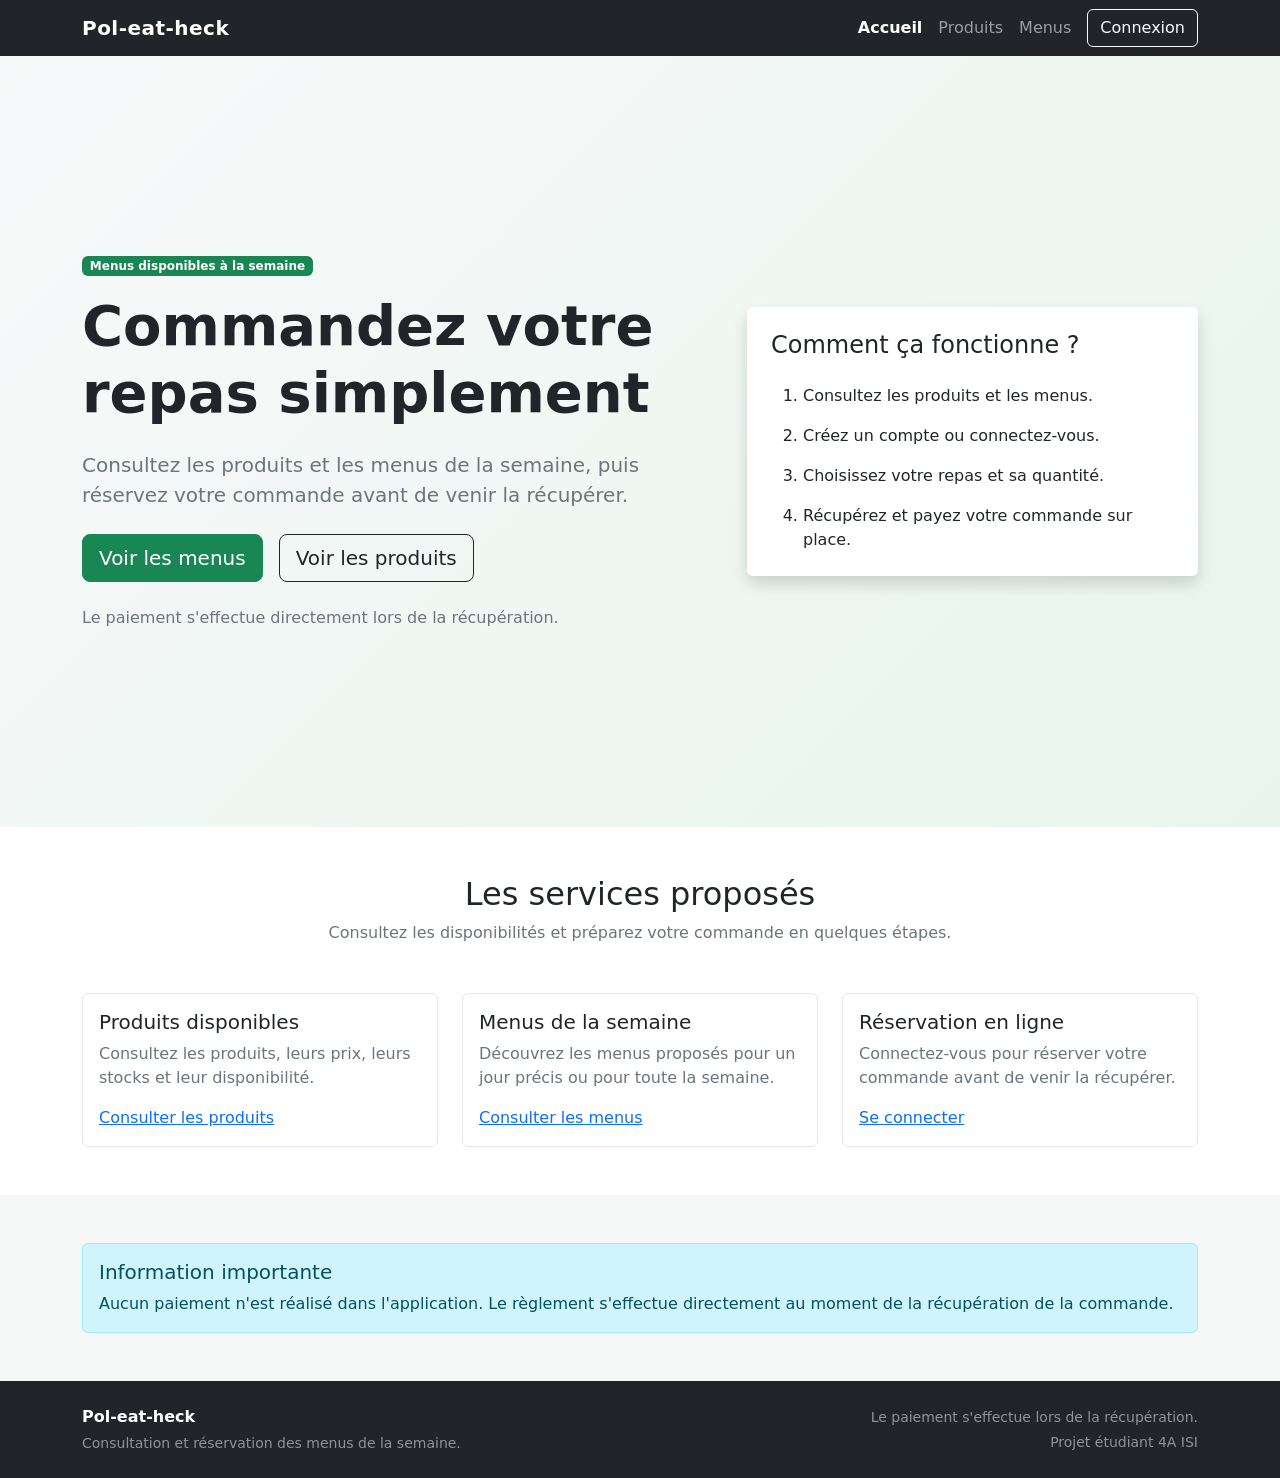
<file: index.html>
<!DOCTYPE html>
<html lang="fr">

<head>
    <meta charset="UTF-8">

    <meta name="viewport" content="width=device-width, initial-scale=1">

    <meta name="description"
        content="Pol-eat-heck permet de consulter les menus de la semaine et de réserver une commande.">

    <title>Accueil | Pol-eat-heck</title>

    <!-- Bootstrap CSS -->
    <link href="https://cdn.jsdelivr.net/npm/bootstrap@5.3.3/dist/css/bootstrap.min.css" rel="stylesheet">

    <!-- Styles du projet -->
    <link rel="stylesheet" href="assets/css/style.css">
</head>

<body class="d-flex flex-column min-vh-100" data-base-path="">
    <!-- Le header partagé sera chargé ici -->
    <div id="site-header"></div>

    <main class="flex-grow-1">
        <section class="hero-section">
            <div class="container py-5">
                <div class="row align-items-center min-vh-75">
                    <div class="col-12 col-lg-7">
                        <span class="badge text-bg-success mb-3">
                            Menus disponibles à la semaine
                        </span>

                        <h1 class="display-4 fw-bold">
                            Commandez votre repas simplement
                        </h1>

                        <p class="lead text-secondary my-4">
                            Consultez les produits et les menus de la semaine,
                            puis réservez votre commande avant de venir la récupérer.
                        </p>

                        <div class="d-flex flex-wrap gap-3">
                            <a class="btn btn-success btn-lg" href="#" data-route="menus">
                                Voir les menus
                            </a>

                            <a class="btn btn-outline-dark btn-lg" href="#" data-route="products">
                                Voir les produits
                            </a>
                        </div>

                        <p class="mt-4 mb-0 text-secondary">
                            Le paiement s'effectue directement lors de la récupération.
                        </p>
                    </div>

                    <div class="col-12 col-lg-5 mt-5 mt-lg-0">
                        <div class="card border-0 shadow">
                            <div class="card-body p-4">
                                <h2 class="h4">
                                    Comment ça fonctionne ?
                                </h2>

                                <ol class="mt-4 mb-0">
                                    <li class="mb-3">
                                        Consultez les produits et les menus.
                                    </li>

                                    <li class="mb-3">
                                        Créez un compte ou connectez-vous.
                                    </li>

                                    <li class="mb-3">
                                        Choisissez votre repas et sa quantité.
                                    </li>

                                    <li>
                                        Récupérez et payez votre commande sur place.
                                    </li>
                                </ol>
                            </div>
                        </div>
                    </div>
                </div>
            </div>
        </section>

        <section class="bg-white py-5" aria-labelledby="services-title">
            <div class="container">
                <div class="text-center mb-5">
                    <h2 id="services-title">
                        Les services proposés
                    </h2>

                    <p class="text-secondary">
                        Consultez les disponibilités et préparez votre
                        commande en quelques étapes.
                    </p>
                </div>

                <div class="row g-4">
                    <div class="col-12 col-md-4">
                        <article class="card service-card h-100">
                            <div class="card-body">
                                <h3 class="h5">
                                    Produits disponibles
                                </h3>

                                <p class="card-text text-secondary">
                                    Consultez les produits, leurs prix, leurs
                                    stocks et leur disponibilité.
                                </p>

                                <a class="stretched-link" href="#" data-route="products">
                                    Consulter les produits
                                </a>
                            </div>
                        </article>
                    </div>

                    <div class="col-12 col-md-4">
                        <article class="card service-card h-100">
                            <div class="card-body">
                                <h3 class="h5">
                                    Menus de la semaine
                                </h3>

                                <p class="card-text text-secondary">
                                    Découvrez les menus proposés pour un jour
                                    précis ou pour toute la semaine.
                                </p>

                                <a class="stretched-link" href="#" data-route="menus">
                                    Consulter les menus
                                </a>
                            </div>
                        </article>
                    </div>

                    <div class="col-12 col-md-4">
                        <article class="card service-card h-100">
                            <div class="card-body">
                                <h3 class="h5">
                                    Réservation en ligne
                                </h3>

                                <p class="card-text text-secondary">
                                    Connectez-vous pour réserver votre commande
                                    avant de venir la récupérer.
                                </p>

                                <a class="stretched-link" href="#" data-route="login">
                                    Se connecter
                                </a>
                            </div>
                        </article>
                    </div>
                </div>
            </div>
        </section>

        <section class="py-5" aria-labelledby="important-title">
            <div class="container">
                <div class="alert alert-info mb-0" role="status">
                    <h2 id="important-title" class="h5">
                        Information importante
                    </h2>

                    <p class="mb-0">
                        Aucun paiement n'est réalisé dans l'application.
                        Le règlement s'effectue directement au moment de
                        la récupération de la commande.
                    </p>
                </div>
            </div>
        </section>
    </main>

    <!-- Le footer partagé sera chargé ici -->
    <div id="site-footer"></div>

    <!-- Bootstrap doit être chargé avant components.js -->
    <script src="https://cdn.jsdelivr.net/npm/bootstrap@5.3.3/dist/js/bootstrap.bundle.min.js"></script>

    <!-- Chargement du header, du footer et des routes -->
    <script src="assets/js/components.js"></script>

    <!-- Comportements propres à la page d'accueil -->
    <script src="assets/js/main.js"></script>
</body>

</html>
</file>
<file: assets/css/style.css>
:root {
    --pol-primary: #198754;
    --pol-dark: #212529;
    --pol-light: #f5f7f6;
    --pol-border: #e4e7e5;
}

html {
    scroll-behavior: smooth;
}

body {
    min-height: 100vh;
    background-color: var(--pol-light);
}

.hero-section {
    background:
        linear-gradient(135deg,
            #f8f9fa 0%,
            #e8f5ed 100%);
}

.min-vh-75 {
    min-height: 75vh;
}

.navbar-brand {
    letter-spacing: 0.03rem;
}

.navbar .nav-link.active {
    color: #ffffff;
    font-weight: 600;
}

.service-card,
.product-card {
    border: 1px solid var(--pol-border);
    transition:
        transform 0.2s ease,
        box-shadow 0.2s ease;
}

.service-card:hover,
.product-card:hover {
    transform: translateY(-4px);
    box-shadow: 0 0.75rem 1.5rem rgb(0 0 0 / 10%);
}

.site-footer {
    margin-top: auto;
}

button,
a {
    transition:
        color 0.2s ease,
        background-color 0.2s ease,
        border-color 0.2s ease,
        box-shadow 0.2s ease;
}

:focus-visible {
    outline: 3px solid rgb(25 135 84 / 35%);
    outline-offset: 3px;
}

[hidden] {
    display: none !important;
}
</file>
